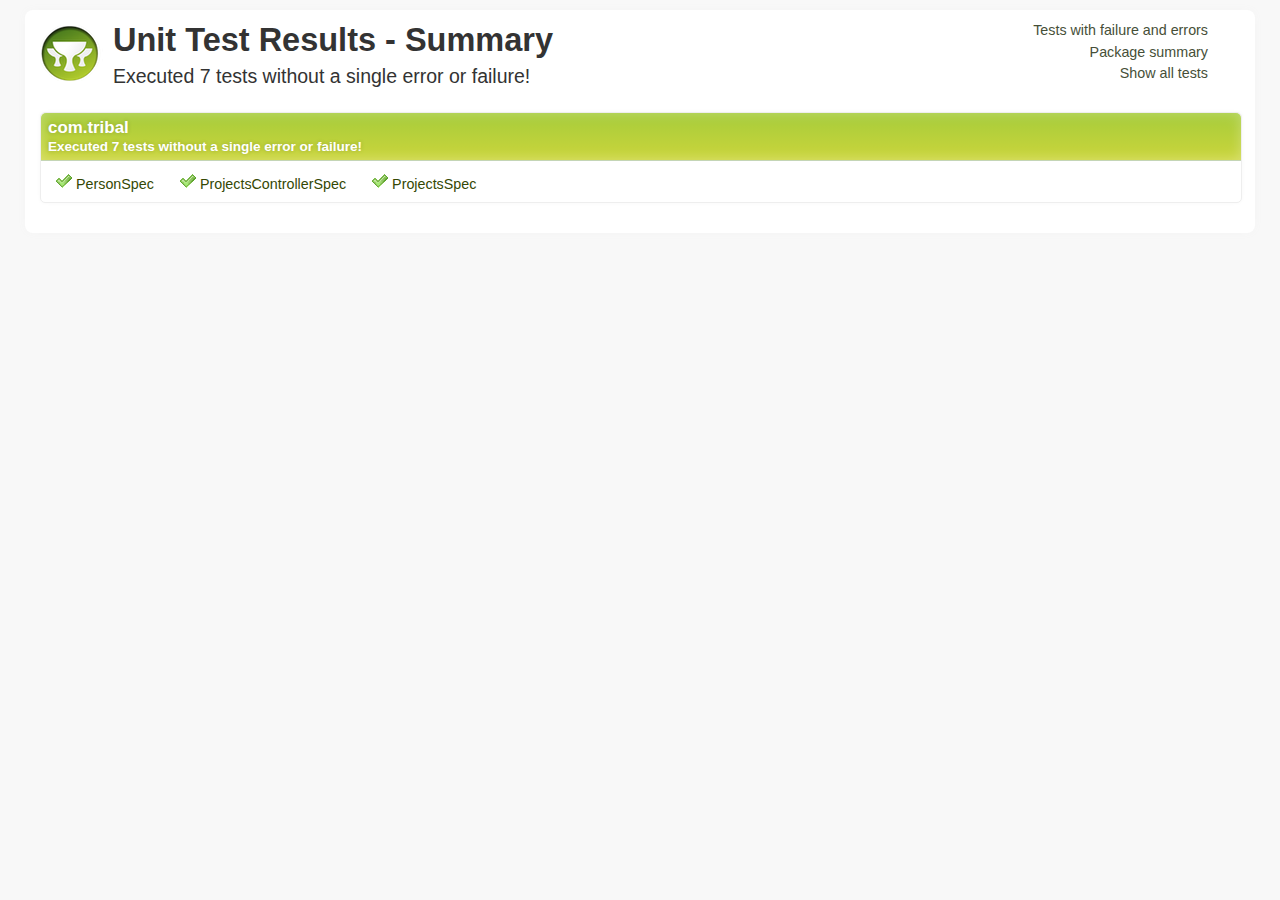
<file: Tribal-PMS/target/test-reports/html/index.html>
<!DOCTYPE html><html xmlns:lxslt="http://xml.apache.org/xslt" xmlns:stringutils="xalan://org.apache.tools.ant.util.StringUtils">
<head>
<META http-equiv="Content-Type" content="text/html; charset=utf-8">
<title>
        Unit Test Results
     - Package summary</title>
<link href="stylesheet.css" rel="stylesheet" type="text/css">
</head>
<body>
<div id="report" class="container container_8">
<div class="grid_6 alpha">
<div class="grailslogo"></div>
<h1>
        Unit Test Results
    - Summary </h1>
<p class="intro">
                        Executed
                        7
                        tests
                    
                        without a single error or failure!
                    </p>
</div>
<div class="grid_2 omega">
<nav id="navigationlinks">
<p>
<a href="failed.html">
                    Tests with failure and errors
                </a>
</p>
<p>
<a href="index.html">
                    Package summary
                </a>
</p>
<p>
<a href="all.html">
                    Show all tests
                </a>
</p>
</nav>
</div>
<div class="clear"></div>
<div class="testsuite success">
<div class="header">
<h2>com.tribal</h2>
<h3>
                        Executed
                        7
                        tests
                    
                        without a single error or failure!
                    </h3>
</div>
<ul class="clearfix">
<li class="packagelink success">
<a href="com/tribal/0_PersonSpec.html" title="1 tests executed in 6.33 seconds."><span class="icon success"></span>PersonSpec</a>
</li>
<li class="packagelink success">
<a href="com/tribal/1_ProjectsControllerSpec.html" title="5 tests executed in 7.904 seconds."><span class="icon success"></span>ProjectsControllerSpec</a>
</li>
<li class="packagelink success">
<a href="com/tribal/2_ProjectsSpec.html" title="1 tests executed in 0.735 seconds."><span class="icon success"></span>ProjectsSpec</a>
</li>
</ul>
</div>
<div class="clear"></div>
</div>
</body>
</html>
</file>
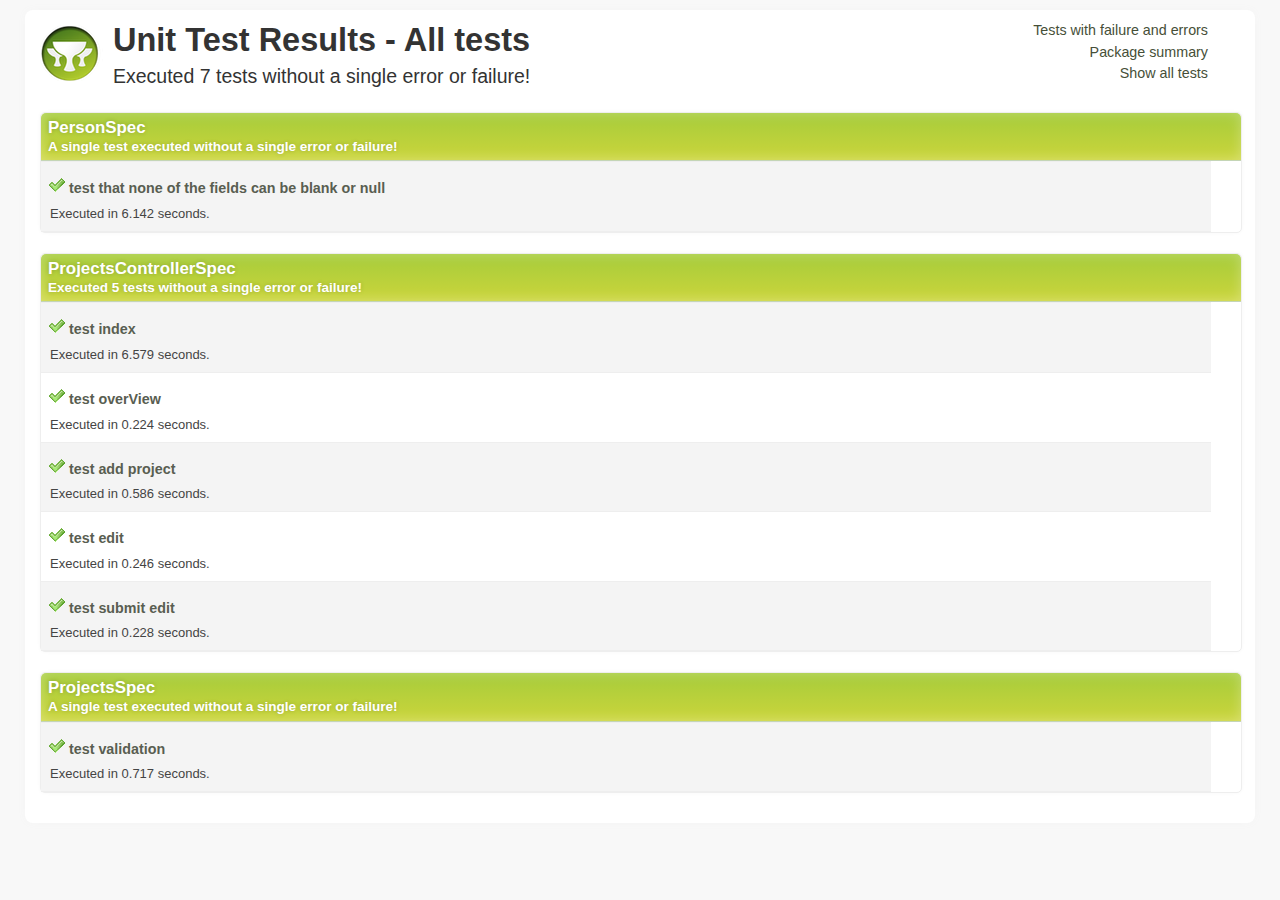
<file: Tribal-PMS/target/test-reports/html/all.html>
<!DOCTYPE html><html xmlns:lxslt="http://xml.apache.org/xslt" xmlns:stringutils="xalan://org.apache.tools.ant.util.StringUtils">
<head>
<META http-equiv="Content-Type" content="text/html; charset=utf-8">
<title>
        Unit Test Results
     - All tests</title>
<link href="stylesheet.css" rel="stylesheet" type="text/css">
</head>
<body>
<div id="report" class="container container_8">
<div class="grid_6 alpha">
<div class="grailslogo"></div>
<h1>
        Unit Test Results
     - All tests </h1>
<p class="intro">
                        Executed
                        7
                        tests
                    
                        without a single error or failure!
                    </p>
</div>
<div class="grid_2 omega">
<nav id="navigationlinks">
<p>
<a href="failed.html">
                    Tests with failure and errors
                </a>
</p>
<p>
<a href="index.html">
                    Package summary
                </a>
</p>
<p>
<a href="all.html">
                    Show all tests
                </a>
</p>
</nav>
</div>
<div class="clear"></div>
<div class="testsuite success">
<div class="header">
<h2>PersonSpec</h2>
<h3>
                        A single test executed
                    
                        without a single error or failure!
                    </h3>
</div>
<div class="testcase clearfix success grid_8 alpha omega" data-name="test that none of the fields can be blank or null">
<div class="grid_3 alpha">
<p>
<span class="icon success"></span><b class="testname message success">test that none of the fields can be blank or null</b>
</p>
<p class="summary">Executed in 6.142 seconds.</p>
</div>
<div class="grid_5 omega outputinfo"></div>
<div class="clear"></div>
</div>
<div class="clearfix output footer">
<div class="sysout">
<h2>Standard output</h2>
<pre class="stdout">--Output from test that none of the fields can be blank or null--
</pre>
</div>
<div class="syserr">
<h2>System error</h2>
<pre class="syserr">--Output from test that none of the fields can be blank or null--
</pre>
</div>
</div>
<div class="clear"></div>
</div>
<div class="testsuite success">
<div class="header">
<h2>ProjectsControllerSpec</h2>
<h3>
                        Executed
                        5
                        tests
                    
                        without a single error or failure!
                    </h3>
</div>
<div class="testcase clearfix success grid_8 alpha omega" data-name="test index">
<div class="grid_3 alpha">
<p>
<span class="icon success"></span><b class="testname message success">test index</b>
</p>
<p class="summary">Executed in 6.579 seconds.</p>
</div>
<div class="grid_5 omega outputinfo"></div>
<div class="clear"></div>
</div>
<div class="testcase clearfix success grid_8 alpha omega" data-name="test overView">
<div class="grid_3 alpha">
<p>
<span class="icon success"></span><b class="testname message success">test overView</b>
</p>
<p class="summary">Executed in 0.224 seconds.</p>
</div>
<div class="grid_5 omega outputinfo"></div>
<div class="clear"></div>
</div>
<div class="testcase clearfix success grid_8 alpha omega" data-name="test add project">
<div class="grid_3 alpha">
<p>
<span class="icon success"></span><b class="testname message success">test add project</b>
</p>
<p class="summary">Executed in 0.586 seconds.</p>
</div>
<div class="grid_5 omega outputinfo"></div>
<div class="clear"></div>
</div>
<div class="testcase clearfix success grid_8 alpha omega" data-name="test edit">
<div class="grid_3 alpha">
<p>
<span class="icon success"></span><b class="testname message success">test edit</b>
</p>
<p class="summary">Executed in 0.246 seconds.</p>
</div>
<div class="grid_5 omega outputinfo"></div>
<div class="clear"></div>
</div>
<div class="testcase clearfix success grid_8 alpha omega" data-name="test submit edit">
<div class="grid_3 alpha">
<p>
<span class="icon success"></span><b class="testname message success">test submit edit</b>
</p>
<p class="summary">Executed in 0.228 seconds.</p>
</div>
<div class="grid_5 omega outputinfo"></div>
<div class="clear"></div>
</div>
<div class="clearfix output footer">
<div class="sysout">
<h2>Standard output</h2>
<pre class="stdout">--Output from test index--
--Output from test overView--
--Output from test add project--
--Output from test edit--
--Output from test submit edit--
</pre>
</div>
<div class="syserr">
<h2>System error</h2>
<pre class="syserr">--Output from test index--
--Output from test overView--
--Output from test add project--
--Output from test edit--
--Output from test submit edit--
</pre>
</div>
</div>
<div class="clear"></div>
</div>
<div class="testsuite success">
<div class="header">
<h2>ProjectsSpec</h2>
<h3>
                        A single test executed
                    
                        without a single error or failure!
                    </h3>
</div>
<div class="testcase clearfix success grid_8 alpha omega" data-name="test validation">
<div class="grid_3 alpha">
<p>
<span class="icon success"></span><b class="testname message success">test validation</b>
</p>
<p class="summary">Executed in 0.717 seconds.</p>
</div>
<div class="grid_5 omega outputinfo"></div>
<div class="clear"></div>
</div>
<div class="clearfix output footer">
<div class="sysout">
<h2>Standard output</h2>
<pre class="stdout">--Output from test validation--
</pre>
</div>
<div class="syserr">
<h2>System error</h2>
<pre class="syserr">--Output from test validation--
</pre>
</div>
</div>
<div class="clear"></div>
</div>
<div class="clear"></div>
</div>
<!--
            Parses JUnit output and associates it with the corresponding test case
        -->
<script language="javascript">


/**
 * The JUnit report format is incredibly stuipd in the
 * sense that it accumulates output from all test methods
 * into a single xml node.
 */
(function() {

    var outputElements = findOutputElements();
    for (var i in outputElements) {
        var outputElement = outputElements[i];
        var textOutput = outputElement.element.firstChild.nodeValue;
        var header = outputElement.getHeader();
        appendTestMethodOutput(textOutput, header);
    }

    function findOutputElements() {
        var outputElements = [];
        var preElements = document.getElementsByTagName("pre");
        for (var i in preElements) {
            var preElement = preElements[i];
            var className = preElement.className || "";
            if (className.indexOf("stdout") >= 0) {
                var outputElement = new OutputElement(preElement, "output");
                outputElements.push(outputElement);
            } else if (className.indexOf("syserr") >= 0) {
                var outputElement = new OutputElement(preElement, "error");
                outputElements.push(outputElement);
            }
        }

        return outputElements;
    }

    function OutputElement(element, type) {
        this.element = element;
        this.type = type;

        this.getHeader = function() {
            if (type === "output") {
                return "System output";
            } else if ("error") {
                return "System error";
            }
        }
    }

    function appendTestMethodOutput(text, header) {
        var testOutput = new TestMethodOutput(header);

        var lines = text.split(/\r\n|\r|\n/);
        for (var i in lines) {
            var line = lines[i];
            var matches = line.match(/^--Output from (.*)--$/);
            if (matches !== null && matches.length == 2) {
                testOutput.flushToDom();
                testOutput.testName = matches[1];
            } else {
                testOutput.addLine(line);
            }
        }

        testOutput.flushToDom();
    }

    function TestMethodOutput(header) {
        this.header = header;
        this.testName = undefined;
        this.buffer = "";

        this.addLine = function(line) {
            this.buffer += line + "\n";
        }

        this.flushToDom = function() {
            if (this.testName !== undefined) {
                var domNode = getTestcaseElementByName(this.testName);
                if (domNode !== undefined && trimString(this.buffer).length > 0) {
                    this.appendTo(domNode);
                }

                this.reset();
            }
        }

        this.appendTo = function(domNode) {
            var node = document.createElement("div");
            node.innerHTML = '<p><b class="message">' + header + '</b></p>';

            var preNode = document.createElement("pre");
            preNode.appendChild(document.createTextNode(this.buffer));
            node.appendChild(preNode);

            var outputContainer = findElementByTagClassAndParent("div", "outputinfo", domNode);
            outputContainer.appendChild(node);
        }

        this.reset = function() {
            this.methodName = undefined;
            this.buffer = "";
        }
    }

    function getTestcaseElementByName(name) {
        var divElements = document.getElementsByTagName("div");
        var elementCount = divElements.length;
        for (var i=0; i<elementCount; i++) {
            var el = divElements[i];
            if (el.getAttribute("data-name") === name) {
                return el;
            }
        }
    }

    function findElementByTagClassAndParent(tagName, className, parentNode) {
        var elements = parentNode.getElementsByTagName(tagName);
        for (var i in elements) {
            var element = elements[i];

            // Not 100% correct, but good enough here
            if (element.className !== undefined && element.className.indexOf(className) >= 0) {
                return element;
            }
        }
    }

    function trimString(str) {
        return str.replace(/^\s\s*/, '').replace(/\s\s*$/, '');
    }

})();

        </script>
</body>
</html>
</file>
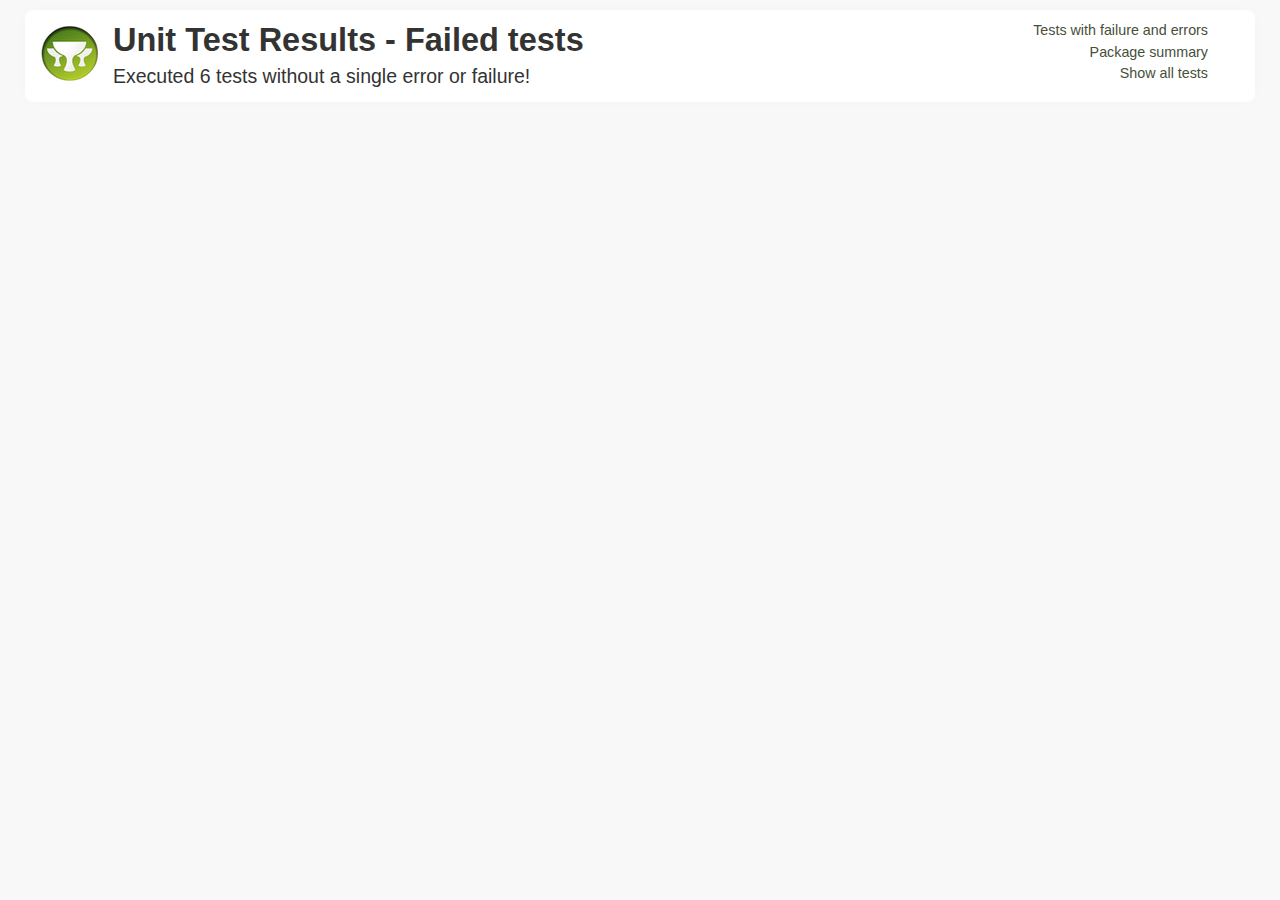
<file: Tribal-PMS/target/test-reports/html/failed.html>
<!DOCTYPE html><html xmlns:lxslt="http://xml.apache.org/xslt" xmlns:stringutils="xalan://org.apache.tools.ant.util.StringUtils">
<head>
<META http-equiv="Content-Type" content="text/html; charset=utf-8">
<title>
        Unit Test Results
     - Failed tests</title>
<link href="stylesheet.css" rel="stylesheet" type="text/css">
</head>
<body>
<div id="report" class="container container_8">
<div class="grid_6 alpha">
<div class="grailslogo"></div>
<h1>
        Unit Test Results
     - Failed tests</h1>
<p class="intro">
                        Executed
                        6
                        tests
                    
                        without a single error or failure!
                    </p>
</div>
<div class="grid_2 omega">
<nav id="navigationlinks">
<p>
<a href="failed.html">
                    Tests with failure and errors
                </a>
</p>
<p>
<a href="index.html">
                    Package summary
                </a>
</p>
<p>
<a href="all.html">
                    Show all tests
                </a>
</p>
</nav>
</div>
<div class="clear"></div>
<div class="clear"></div>
</div>
<!--
            Parses JUnit output and associates it with the corresponding test case
        -->
<script language="javascript">


/**
 * The JUnit report format is incredibly stuipd in the
 * sense that it accumulates output from all test methods
 * into a single xml node.
 */
(function() {

    var outputElements = findOutputElements();
    for (var i in outputElements) {
        var outputElement = outputElements[i];
        var textOutput = outputElement.element.firstChild.nodeValue;
        var header = outputElement.getHeader();
        appendTestMethodOutput(textOutput, header);
    }

    function findOutputElements() {
        var outputElements = [];
        var preElements = document.getElementsByTagName("pre");
        for (var i in preElements) {
            var preElement = preElements[i];
            var className = preElement.className || "";
            if (className.indexOf("stdout") >= 0) {
                var outputElement = new OutputElement(preElement, "output");
                outputElements.push(outputElement);
            } else if (className.indexOf("syserr") >= 0) {
                var outputElement = new OutputElement(preElement, "error");
                outputElements.push(outputElement);
            }
        }

        return outputElements;
    }

    function OutputElement(element, type) {
        this.element = element;
        this.type = type;

        this.getHeader = function() {
            if (type === "output") {
                return "System output";
            } else if ("error") {
                return "System error";
            }
        }
    }

    function appendTestMethodOutput(text, header) {
        var testOutput = new TestMethodOutput(header);

        var lines = text.split(/\r\n|\r|\n/);
        for (var i in lines) {
            var line = lines[i];
            var matches = line.match(/^--Output from (.*)--$/);
            if (matches !== null && matches.length == 2) {
                testOutput.flushToDom();
                testOutput.testName = matches[1];
            } else {
                testOutput.addLine(line);
            }
        }

        testOutput.flushToDom();
    }

    function TestMethodOutput(header) {
        this.header = header;
        this.testName = undefined;
        this.buffer = "";

        this.addLine = function(line) {
            this.buffer += line + "\n";
        }

        this.flushToDom = function() {
            if (this.testName !== undefined) {
                var domNode = getTestcaseElementByName(this.testName);
                if (domNode !== undefined && trimString(this.buffer).length > 0) {
                    this.appendTo(domNode);
                }

                this.reset();
            }
        }

        this.appendTo = function(domNode) {
            var node = document.createElement("div");
            node.innerHTML = '<p><b class="message">' + header + '</b></p>';

            var preNode = document.createElement("pre");
            preNode.appendChild(document.createTextNode(this.buffer));
            node.appendChild(preNode);

            var outputContainer = findElementByTagClassAndParent("div", "outputinfo", domNode);
            outputContainer.appendChild(node);
        }

        this.reset = function() {
            this.methodName = undefined;
            this.buffer = "";
        }
    }

    function getTestcaseElementByName(name) {
        var divElements = document.getElementsByTagName("div");
        var elementCount = divElements.length;
        for (var i=0; i<elementCount; i++) {
            var el = divElements[i];
            if (el.getAttribute("data-name") === name) {
                return el;
            }
        }
    }

    function findElementByTagClassAndParent(tagName, className, parentNode) {
        var elements = parentNode.getElementsByTagName(tagName);
        for (var i in elements) {
            var element = elements[i];

            // Not 100% correct, but good enough here
            if (element.className !== undefined && element.className.indexOf(className) >= 0) {
                return element;
            }
        }
    }

    function trimString(str) {
        return str.replace(/^\s\s*/, '').replace(/\s\s*$/, '');
    }

})();

        </script>
</body>
</html>
</file>
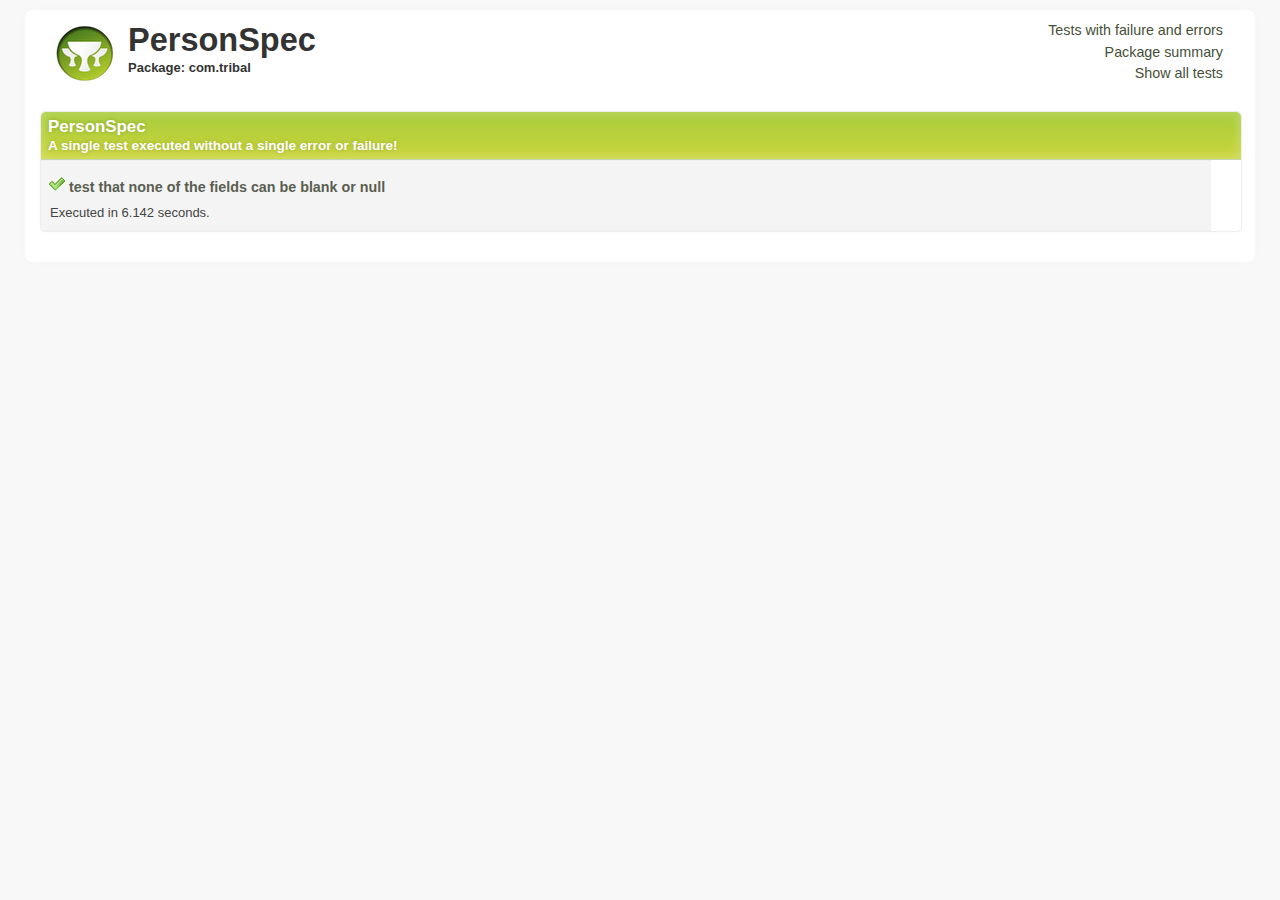
<file: Tribal-PMS/target/test-reports/html/com/tribal/0_PersonSpec.html>
<!DOCTYPE html><html xmlns:lxslt="http://xml.apache.org/xslt" xmlns:stringutils="xalan://org.apache.tools.ant.util.StringUtils">
<head>
<META http-equiv="Content-Type" content="text/html; charset=utf-8">
<title>
                    Test - PersonSpec</title>
<link rel="shortcut icon" href="http://grails.org/images/favicon.ico" type="image/x-icon">
<link rel="stylesheet" type="text/css" title="Style" href="../../stylesheet.css">
</head>
<body>
<div class="container container_8" id="report">
<div class="grid_6">
<a title="Home" href="../../index.html">
<div class="grailslogo"></div>
</a>
<h1>PersonSpec</h1>
<h2>Package: com.tribal</h2>
</div>
<div class="grid_2">
<nav id="navigationlinks">
<p>
<a href="../../failed.html">
                    Tests with failure and errors
                </a>
</p>
<p>
<a href="../../index.html">
                    Package summary
                </a>
</p>
<p>
<a href="../../all.html">
                    Show all tests
                </a>
</p>
</nav>
</div>
<div class="clear"></div>
<div class="testsuite success">
<div class="header">
<h2>PersonSpec</h2>
<h3>
                        A single test executed
                    
                        without a single error or failure!
                    </h3>
</div>
<div class="testcase clearfix success grid_8 alpha omega" data-name="test that none of the fields can be blank or null">
<div class="grid_3 alpha">
<p>
<span class="icon success"></span><b class="testname message success">test that none of the fields can be blank or null</b>
</p>
<p class="summary">Executed in 6.142 seconds.</p>
</div>
<div class="grid_5 omega outputinfo"></div>
<div class="clear"></div>
</div>
<div class="clearfix output footer">
<div class="sysout">
<h2>Standard output</h2>
<pre class="stdout">--Output from test that none of the fields can be blank or null--
</pre>
</div>
<div class="syserr">
<h2>System error</h2>
<pre class="syserr">--Output from test that none of the fields can be blank or null--
</pre>
</div>
</div>
<div class="clear"></div>
</div>
<div class="clear"></div>
</div>
<!--
            Parses JUnit output and associates it with the corresponding test case
        -->
<script language="javascript">


/**
 * The JUnit report format is incredibly stuipd in the
 * sense that it accumulates output from all test methods
 * into a single xml node.
 */
(function() {

    var outputElements = findOutputElements();
    for (var i in outputElements) {
        var outputElement = outputElements[i];
        var textOutput = outputElement.element.firstChild.nodeValue;
        var header = outputElement.getHeader();
        appendTestMethodOutput(textOutput, header);
    }

    function findOutputElements() {
        var outputElements = [];
        var preElements = document.getElementsByTagName("pre");
        for (var i in preElements) {
            var preElement = preElements[i];
            var className = preElement.className || "";
            if (className.indexOf("stdout") >= 0) {
                var outputElement = new OutputElement(preElement, "output");
                outputElements.push(outputElement);
            } else if (className.indexOf("syserr") >= 0) {
                var outputElement = new OutputElement(preElement, "error");
                outputElements.push(outputElement);
            }
        }

        return outputElements;
    }

    function OutputElement(element, type) {
        this.element = element;
        this.type = type;

        this.getHeader = function() {
            if (type === "output") {
                return "System output";
            } else if ("error") {
                return "System error";
            }
        }
    }

    function appendTestMethodOutput(text, header) {
        var testOutput = new TestMethodOutput(header);

        var lines = text.split(/\r\n|\r|\n/);
        for (var i in lines) {
            var line = lines[i];
            var matches = line.match(/^--Output from (.*)--$/);
            if (matches !== null && matches.length == 2) {
                testOutput.flushToDom();
                testOutput.testName = matches[1];
            } else {
                testOutput.addLine(line);
            }
        }

        testOutput.flushToDom();
    }

    function TestMethodOutput(header) {
        this.header = header;
        this.testName = undefined;
        this.buffer = "";

        this.addLine = function(line) {
            this.buffer += line + "\n";
        }

        this.flushToDom = function() {
            if (this.testName !== undefined) {
                var domNode = getTestcaseElementByName(this.testName);
                if (domNode !== undefined && trimString(this.buffer).length > 0) {
                    this.appendTo(domNode);
                }

                this.reset();
            }
        }

        this.appendTo = function(domNode) {
            var node = document.createElement("div");
            node.innerHTML = '<p><b class="message">' + header + '</b></p>';

            var preNode = document.createElement("pre");
            preNode.appendChild(document.createTextNode(this.buffer));
            node.appendChild(preNode);

            var outputContainer = findElementByTagClassAndParent("div", "outputinfo", domNode);
            outputContainer.appendChild(node);
        }

        this.reset = function() {
            this.methodName = undefined;
            this.buffer = "";
        }
    }

    function getTestcaseElementByName(name) {
        var divElements = document.getElementsByTagName("div");
        var elementCount = divElements.length;
        for (var i=0; i<elementCount; i++) {
            var el = divElements[i];
            if (el.getAttribute("data-name") === name) {
                return el;
            }
        }
    }

    function findElementByTagClassAndParent(tagName, className, parentNode) {
        var elements = parentNode.getElementsByTagName(tagName);
        for (var i in elements) {
            var element = elements[i];

            // Not 100% correct, but good enough here
            if (element.className !== undefined && element.className.indexOf(className) >= 0) {
                return element;
            }
        }
    }

    function trimString(str) {
        return str.replace(/^\s\s*/, '').replace(/\s\s*$/, '');
    }

})();

        </script>
</body>
</html>
</file>
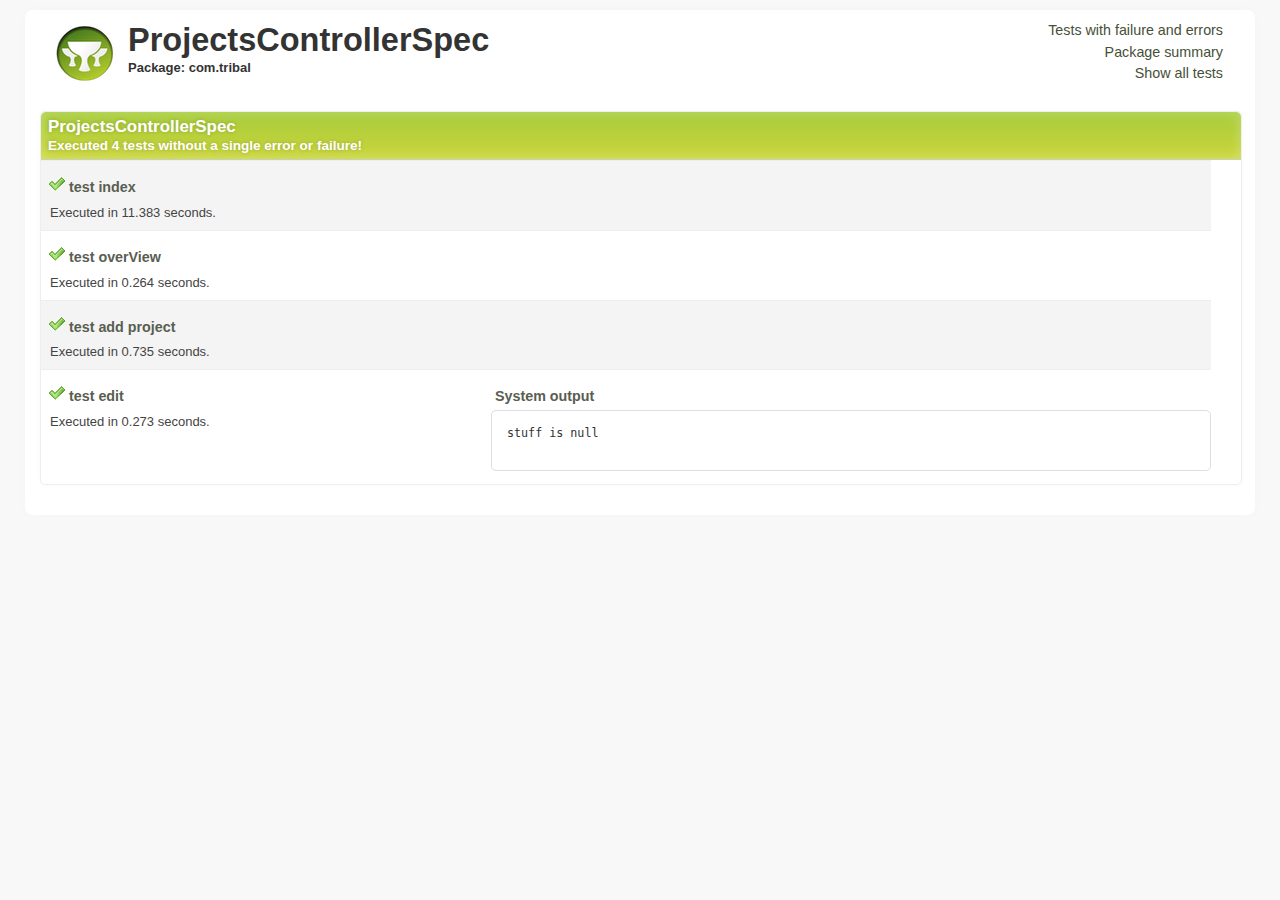
<file: Tribal-PMS/target/test-reports/html/com/tribal/0_ProjectsControllerSpec.html>
<!DOCTYPE html><html xmlns:lxslt="http://xml.apache.org/xslt" xmlns:stringutils="xalan://org.apache.tools.ant.util.StringUtils">
<head>
<META http-equiv="Content-Type" content="text/html; charset=utf-8">
<title>
                    Test - ProjectsControllerSpec</title>
<link rel="shortcut icon" href="http://grails.org/images/favicon.ico" type="image/x-icon">
<link rel="stylesheet" type="text/css" title="Style" href="../../stylesheet.css">
</head>
<body>
<div class="container container_8" id="report">
<div class="grid_6">
<a title="Home" href="../../index.html">
<div class="grailslogo"></div>
</a>
<h1>ProjectsControllerSpec</h1>
<h2>Package: com.tribal</h2>
</div>
<div class="grid_2">
<nav id="navigationlinks">
<p>
<a href="../../failed.html">
                    Tests with failure and errors
                </a>
</p>
<p>
<a href="../../index.html">
                    Package summary
                </a>
</p>
<p>
<a href="../../all.html">
                    Show all tests
                </a>
</p>
</nav>
</div>
<div class="clear"></div>
<div class="testsuite success">
<div class="header">
<h2>ProjectsControllerSpec</h2>
<h3>
                        Executed
                        4
                        tests
                    
                        without a single error or failure!
                    </h3>
</div>
<div class="testcase clearfix success grid_8 alpha omega" data-name="test index">
<div class="grid_3 alpha">
<p>
<span class="icon success"></span><b class="testname message success">test index</b>
</p>
<p class="summary">Executed in 11.383 seconds.</p>
</div>
<div class="grid_5 omega outputinfo"></div>
<div class="clear"></div>
</div>
<div class="testcase clearfix success grid_8 alpha omega" data-name="test overView">
<div class="grid_3 alpha">
<p>
<span class="icon success"></span><b class="testname message success">test overView</b>
</p>
<p class="summary">Executed in 0.264 seconds.</p>
</div>
<div class="grid_5 omega outputinfo"></div>
<div class="clear"></div>
</div>
<div class="testcase clearfix success grid_8 alpha omega" data-name="test add project">
<div class="grid_3 alpha">
<p>
<span class="icon success"></span><b class="testname message success">test add project</b>
</p>
<p class="summary">Executed in 0.735 seconds.</p>
</div>
<div class="grid_5 omega outputinfo"></div>
<div class="clear"></div>
</div>
<div class="testcase clearfix success grid_8 alpha omega" data-name="test edit">
<div class="grid_3 alpha">
<p>
<span class="icon success"></span><b class="testname message success">test edit</b>
</p>
<p class="summary">Executed in 0.273 seconds.</p>
</div>
<div class="grid_5 omega outputinfo"></div>
<div class="clear"></div>
</div>
<div class="clearfix output footer">
<div class="sysout">
<h2>Standard output</h2>
<pre class="stdout">--Output from test index--
--Output from test overView--
--Output from test add project--
--Output from test edit--
stuff is null
</pre>
</div>
<div class="syserr">
<h2>System error</h2>
<pre class="syserr">--Output from test index--
--Output from test overView--
--Output from test add project--
--Output from test edit--
</pre>
</div>
</div>
<div class="clear"></div>
</div>
<div class="clear"></div>
</div>
<!--
            Parses JUnit output and associates it with the corresponding test case
        -->
<script language="javascript">


/**
 * The JUnit report format is incredibly stuipd in the
 * sense that it accumulates output from all test methods
 * into a single xml node.
 */
(function() {

    var outputElements = findOutputElements();
    for (var i in outputElements) {
        var outputElement = outputElements[i];
        var textOutput = outputElement.element.firstChild.nodeValue;
        var header = outputElement.getHeader();
        appendTestMethodOutput(textOutput, header);
    }

    function findOutputElements() {
        var outputElements = [];
        var preElements = document.getElementsByTagName("pre");
        for (var i in preElements) {
            var preElement = preElements[i];
            var className = preElement.className || "";
            if (className.indexOf("stdout") >= 0) {
                var outputElement = new OutputElement(preElement, "output");
                outputElements.push(outputElement);
            } else if (className.indexOf("syserr") >= 0) {
                var outputElement = new OutputElement(preElement, "error");
                outputElements.push(outputElement);
            }
        }

        return outputElements;
    }

    function OutputElement(element, type) {
        this.element = element;
        this.type = type;

        this.getHeader = function() {
            if (type === "output") {
                return "System output";
            } else if ("error") {
                return "System error";
            }
        }
    }

    function appendTestMethodOutput(text, header) {
        var testOutput = new TestMethodOutput(header);

        var lines = text.split(/\r\n|\r|\n/);
        for (var i in lines) {
            var line = lines[i];
            var matches = line.match(/^--Output from (.*)--$/);
            if (matches !== null && matches.length == 2) {
                testOutput.flushToDom();
                testOutput.testName = matches[1];
            } else {
                testOutput.addLine(line);
            }
        }

        testOutput.flushToDom();
    }

    function TestMethodOutput(header) {
        this.header = header;
        this.testName = undefined;
        this.buffer = "";

        this.addLine = function(line) {
            this.buffer += line + "\n";
        }

        this.flushToDom = function() {
            if (this.testName !== undefined) {
                var domNode = getTestcaseElementByName(this.testName);
                if (domNode !== undefined && trimString(this.buffer).length > 0) {
                    this.appendTo(domNode);
                }

                this.reset();
            }
        }

        this.appendTo = function(domNode) {
            var node = document.createElement("div");
            node.innerHTML = '<p><b class="message">' + header + '</b></p>';

            var preNode = document.createElement("pre");
            preNode.appendChild(document.createTextNode(this.buffer));
            node.appendChild(preNode);

            var outputContainer = findElementByTagClassAndParent("div", "outputinfo", domNode);
            outputContainer.appendChild(node);
        }

        this.reset = function() {
            this.methodName = undefined;
            this.buffer = "";
        }
    }

    function getTestcaseElementByName(name) {
        var divElements = document.getElementsByTagName("div");
        var elementCount = divElements.length;
        for (var i=0; i<elementCount; i++) {
            var el = divElements[i];
            if (el.getAttribute("data-name") === name) {
                return el;
            }
        }
    }

    function findElementByTagClassAndParent(tagName, className, parentNode) {
        var elements = parentNode.getElementsByTagName(tagName);
        for (var i in elements) {
            var element = elements[i];

            // Not 100% correct, but good enough here
            if (element.className !== undefined && element.className.indexOf(className) >= 0) {
                return element;
            }
        }
    }

    function trimString(str) {
        return str.replace(/^\s\s*/, '').replace(/\s\s*$/, '');
    }

})();

        </script>
</body>
</html>
</file>
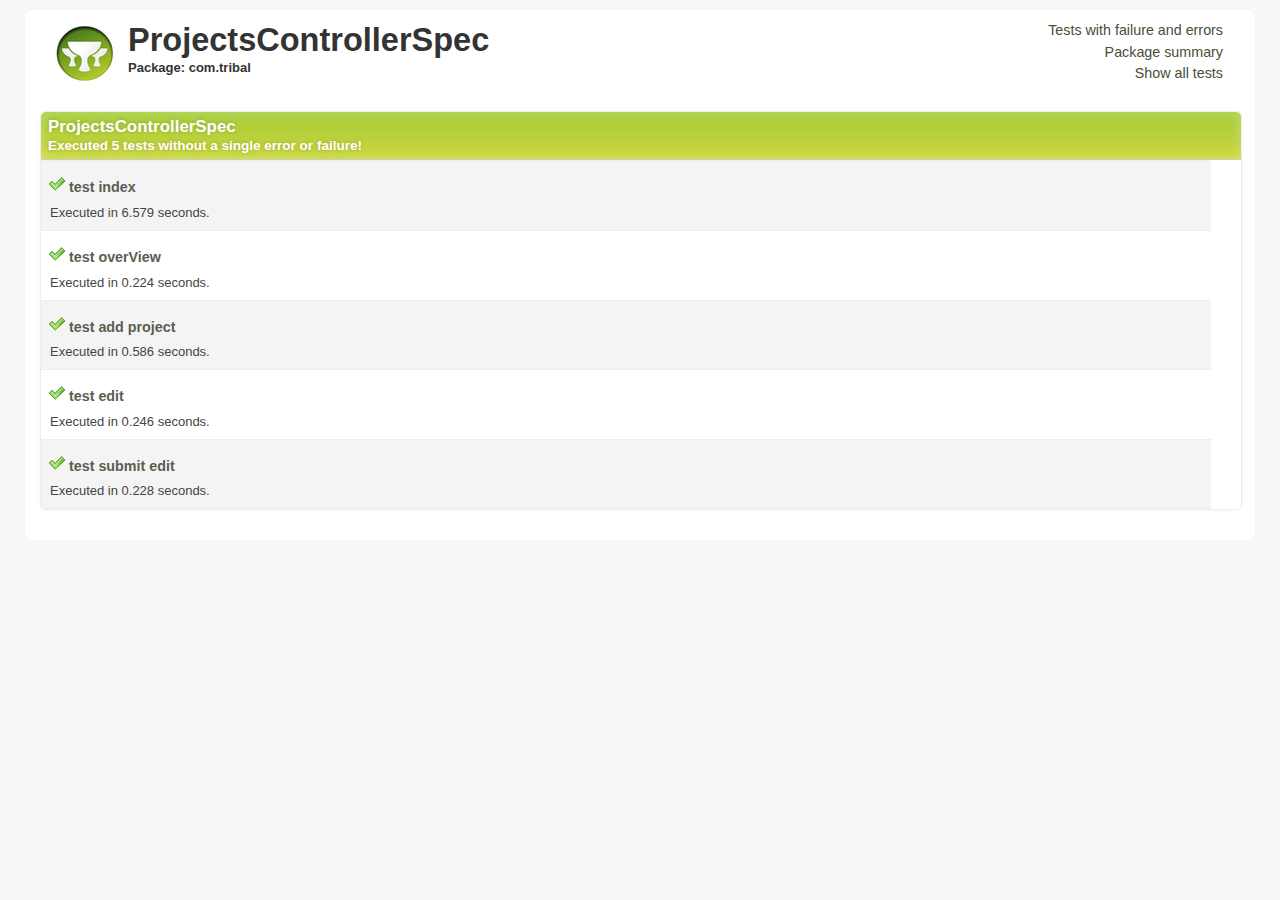
<file: Tribal-PMS/target/test-reports/html/com/tribal/1_ProjectsControllerSpec.html>
<!DOCTYPE html><html xmlns:lxslt="http://xml.apache.org/xslt" xmlns:stringutils="xalan://org.apache.tools.ant.util.StringUtils">
<head>
<META http-equiv="Content-Type" content="text/html; charset=utf-8">
<title>
                    Test - ProjectsControllerSpec</title>
<link rel="shortcut icon" href="http://grails.org/images/favicon.ico" type="image/x-icon">
<link rel="stylesheet" type="text/css" title="Style" href="../../stylesheet.css">
</head>
<body>
<div class="container container_8" id="report">
<div class="grid_6">
<a title="Home" href="../../index.html">
<div class="grailslogo"></div>
</a>
<h1>ProjectsControllerSpec</h1>
<h2>Package: com.tribal</h2>
</div>
<div class="grid_2">
<nav id="navigationlinks">
<p>
<a href="../../failed.html">
                    Tests with failure and errors
                </a>
</p>
<p>
<a href="../../index.html">
                    Package summary
                </a>
</p>
<p>
<a href="../../all.html">
                    Show all tests
                </a>
</p>
</nav>
</div>
<div class="clear"></div>
<div class="testsuite success">
<div class="header">
<h2>ProjectsControllerSpec</h2>
<h3>
                        Executed
                        5
                        tests
                    
                        without a single error or failure!
                    </h3>
</div>
<div class="testcase clearfix success grid_8 alpha omega" data-name="test index">
<div class="grid_3 alpha">
<p>
<span class="icon success"></span><b class="testname message success">test index</b>
</p>
<p class="summary">Executed in 6.579 seconds.</p>
</div>
<div class="grid_5 omega outputinfo"></div>
<div class="clear"></div>
</div>
<div class="testcase clearfix success grid_8 alpha omega" data-name="test overView">
<div class="grid_3 alpha">
<p>
<span class="icon success"></span><b class="testname message success">test overView</b>
</p>
<p class="summary">Executed in 0.224 seconds.</p>
</div>
<div class="grid_5 omega outputinfo"></div>
<div class="clear"></div>
</div>
<div class="testcase clearfix success grid_8 alpha omega" data-name="test add project">
<div class="grid_3 alpha">
<p>
<span class="icon success"></span><b class="testname message success">test add project</b>
</p>
<p class="summary">Executed in 0.586 seconds.</p>
</div>
<div class="grid_5 omega outputinfo"></div>
<div class="clear"></div>
</div>
<div class="testcase clearfix success grid_8 alpha omega" data-name="test edit">
<div class="grid_3 alpha">
<p>
<span class="icon success"></span><b class="testname message success">test edit</b>
</p>
<p class="summary">Executed in 0.246 seconds.</p>
</div>
<div class="grid_5 omega outputinfo"></div>
<div class="clear"></div>
</div>
<div class="testcase clearfix success grid_8 alpha omega" data-name="test submit edit">
<div class="grid_3 alpha">
<p>
<span class="icon success"></span><b class="testname message success">test submit edit</b>
</p>
<p class="summary">Executed in 0.228 seconds.</p>
</div>
<div class="grid_5 omega outputinfo"></div>
<div class="clear"></div>
</div>
<div class="clearfix output footer">
<div class="sysout">
<h2>Standard output</h2>
<pre class="stdout">--Output from test index--
--Output from test overView--
--Output from test add project--
--Output from test edit--
--Output from test submit edit--
</pre>
</div>
<div class="syserr">
<h2>System error</h2>
<pre class="syserr">--Output from test index--
--Output from test overView--
--Output from test add project--
--Output from test edit--
--Output from test submit edit--
</pre>
</div>
</div>
<div class="clear"></div>
</div>
<div class="clear"></div>
</div>
<!--
            Parses JUnit output and associates it with the corresponding test case
        -->
<script language="javascript">


/**
 * The JUnit report format is incredibly stuipd in the
 * sense that it accumulates output from all test methods
 * into a single xml node.
 */
(function() {

    var outputElements = findOutputElements();
    for (var i in outputElements) {
        var outputElement = outputElements[i];
        var textOutput = outputElement.element.firstChild.nodeValue;
        var header = outputElement.getHeader();
        appendTestMethodOutput(textOutput, header);
    }

    function findOutputElements() {
        var outputElements = [];
        var preElements = document.getElementsByTagName("pre");
        for (var i in preElements) {
            var preElement = preElements[i];
            var className = preElement.className || "";
            if (className.indexOf("stdout") >= 0) {
                var outputElement = new OutputElement(preElement, "output");
                outputElements.push(outputElement);
            } else if (className.indexOf("syserr") >= 0) {
                var outputElement = new OutputElement(preElement, "error");
                outputElements.push(outputElement);
            }
        }

        return outputElements;
    }

    function OutputElement(element, type) {
        this.element = element;
        this.type = type;

        this.getHeader = function() {
            if (type === "output") {
                return "System output";
            } else if ("error") {
                return "System error";
            }
        }
    }

    function appendTestMethodOutput(text, header) {
        var testOutput = new TestMethodOutput(header);

        var lines = text.split(/\r\n|\r|\n/);
        for (var i in lines) {
            var line = lines[i];
            var matches = line.match(/^--Output from (.*)--$/);
            if (matches !== null && matches.length == 2) {
                testOutput.flushToDom();
                testOutput.testName = matches[1];
            } else {
                testOutput.addLine(line);
            }
        }

        testOutput.flushToDom();
    }

    function TestMethodOutput(header) {
        this.header = header;
        this.testName = undefined;
        this.buffer = "";

        this.addLine = function(line) {
            this.buffer += line + "\n";
        }

        this.flushToDom = function() {
            if (this.testName !== undefined) {
                var domNode = getTestcaseElementByName(this.testName);
                if (domNode !== undefined && trimString(this.buffer).length > 0) {
                    this.appendTo(domNode);
                }

                this.reset();
            }
        }

        this.appendTo = function(domNode) {
            var node = document.createElement("div");
            node.innerHTML = '<p><b class="message">' + header + '</b></p>';

            var preNode = document.createElement("pre");
            preNode.appendChild(document.createTextNode(this.buffer));
            node.appendChild(preNode);

            var outputContainer = findElementByTagClassAndParent("div", "outputinfo", domNode);
            outputContainer.appendChild(node);
        }

        this.reset = function() {
            this.methodName = undefined;
            this.buffer = "";
        }
    }

    function getTestcaseElementByName(name) {
        var divElements = document.getElementsByTagName("div");
        var elementCount = divElements.length;
        for (var i=0; i<elementCount; i++) {
            var el = divElements[i];
            if (el.getAttribute("data-name") === name) {
                return el;
            }
        }
    }

    function findElementByTagClassAndParent(tagName, className, parentNode) {
        var elements = parentNode.getElementsByTagName(tagName);
        for (var i in elements) {
            var element = elements[i];

            // Not 100% correct, but good enough here
            if (element.className !== undefined && element.className.indexOf(className) >= 0) {
                return element;
            }
        }
    }

    function trimString(str) {
        return str.replace(/^\s\s*/, '').replace(/\s\s*$/, '');
    }

})();

        </script>
</body>
</html>
</file>
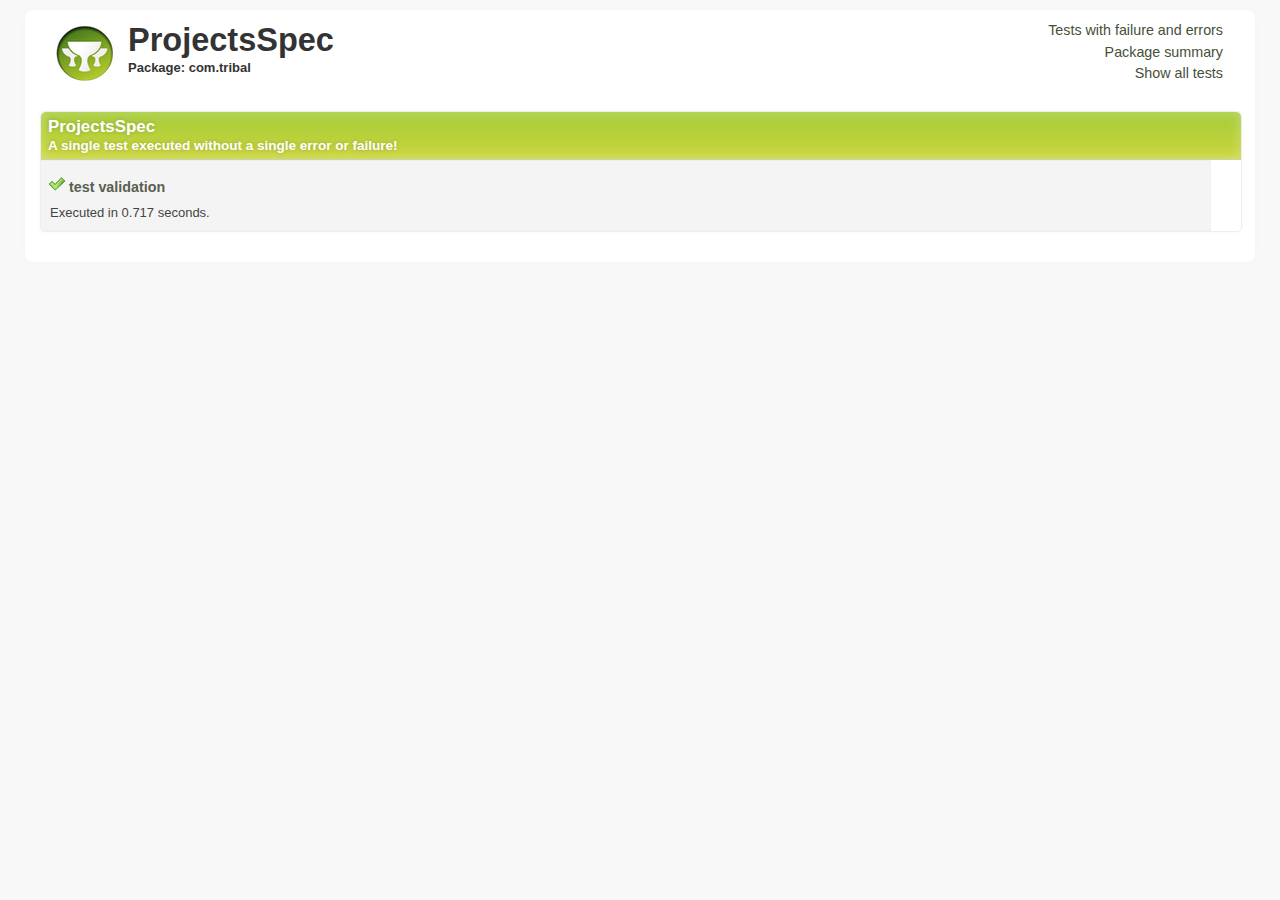
<file: Tribal-PMS/target/test-reports/html/com/tribal/2_ProjectsSpec.html>
<!DOCTYPE html><html xmlns:lxslt="http://xml.apache.org/xslt" xmlns:stringutils="xalan://org.apache.tools.ant.util.StringUtils">
<head>
<META http-equiv="Content-Type" content="text/html; charset=utf-8">
<title>
                    Test - ProjectsSpec</title>
<link rel="shortcut icon" href="http://grails.org/images/favicon.ico" type="image/x-icon">
<link rel="stylesheet" type="text/css" title="Style" href="../../stylesheet.css">
</head>
<body>
<div class="container container_8" id="report">
<div class="grid_6">
<a title="Home" href="../../index.html">
<div class="grailslogo"></div>
</a>
<h1>ProjectsSpec</h1>
<h2>Package: com.tribal</h2>
</div>
<div class="grid_2">
<nav id="navigationlinks">
<p>
<a href="../../failed.html">
                    Tests with failure and errors
                </a>
</p>
<p>
<a href="../../index.html">
                    Package summary
                </a>
</p>
<p>
<a href="../../all.html">
                    Show all tests
                </a>
</p>
</nav>
</div>
<div class="clear"></div>
<div class="testsuite success">
<div class="header">
<h2>ProjectsSpec</h2>
<h3>
                        A single test executed
                    
                        without a single error or failure!
                    </h3>
</div>
<div class="testcase clearfix success grid_8 alpha omega" data-name="test validation">
<div class="grid_3 alpha">
<p>
<span class="icon success"></span><b class="testname message success">test validation</b>
</p>
<p class="summary">Executed in 0.717 seconds.</p>
</div>
<div class="grid_5 omega outputinfo"></div>
<div class="clear"></div>
</div>
<div class="clearfix output footer">
<div class="sysout">
<h2>Standard output</h2>
<pre class="stdout">--Output from test validation--
</pre>
</div>
<div class="syserr">
<h2>System error</h2>
<pre class="syserr">--Output from test validation--
</pre>
</div>
</div>
<div class="clear"></div>
</div>
<div class="clear"></div>
</div>
<!--
            Parses JUnit output and associates it with the corresponding test case
        -->
<script language="javascript">


/**
 * The JUnit report format is incredibly stuipd in the
 * sense that it accumulates output from all test methods
 * into a single xml node.
 */
(function() {

    var outputElements = findOutputElements();
    for (var i in outputElements) {
        var outputElement = outputElements[i];
        var textOutput = outputElement.element.firstChild.nodeValue;
        var header = outputElement.getHeader();
        appendTestMethodOutput(textOutput, header);
    }

    function findOutputElements() {
        var outputElements = [];
        var preElements = document.getElementsByTagName("pre");
        for (var i in preElements) {
            var preElement = preElements[i];
            var className = preElement.className || "";
            if (className.indexOf("stdout") >= 0) {
                var outputElement = new OutputElement(preElement, "output");
                outputElements.push(outputElement);
            } else if (className.indexOf("syserr") >= 0) {
                var outputElement = new OutputElement(preElement, "error");
                outputElements.push(outputElement);
            }
        }

        return outputElements;
    }

    function OutputElement(element, type) {
        this.element = element;
        this.type = type;

        this.getHeader = function() {
            if (type === "output") {
                return "System output";
            } else if ("error") {
                return "System error";
            }
        }
    }

    function appendTestMethodOutput(text, header) {
        var testOutput = new TestMethodOutput(header);

        var lines = text.split(/\r\n|\r|\n/);
        for (var i in lines) {
            var line = lines[i];
            var matches = line.match(/^--Output from (.*)--$/);
            if (matches !== null && matches.length == 2) {
                testOutput.flushToDom();
                testOutput.testName = matches[1];
            } else {
                testOutput.addLine(line);
            }
        }

        testOutput.flushToDom();
    }

    function TestMethodOutput(header) {
        this.header = header;
        this.testName = undefined;
        this.buffer = "";

        this.addLine = function(line) {
            this.buffer += line + "\n";
        }

        this.flushToDom = function() {
            if (this.testName !== undefined) {
                var domNode = getTestcaseElementByName(this.testName);
                if (domNode !== undefined && trimString(this.buffer).length > 0) {
                    this.appendTo(domNode);
                }

                this.reset();
            }
        }

        this.appendTo = function(domNode) {
            var node = document.createElement("div");
            node.innerHTML = '<p><b class="message">' + header + '</b></p>';

            var preNode = document.createElement("pre");
            preNode.appendChild(document.createTextNode(this.buffer));
            node.appendChild(preNode);

            var outputContainer = findElementByTagClassAndParent("div", "outputinfo", domNode);
            outputContainer.appendChild(node);
        }

        this.reset = function() {
            this.methodName = undefined;
            this.buffer = "";
        }
    }

    function getTestcaseElementByName(name) {
        var divElements = document.getElementsByTagName("div");
        var elementCount = divElements.length;
        for (var i=0; i<elementCount; i++) {
            var el = divElements[i];
            if (el.getAttribute("data-name") === name) {
                return el;
            }
        }
    }

    function findElementByTagClassAndParent(tagName, className, parentNode) {
        var elements = parentNode.getElementsByTagName(tagName);
        for (var i in elements) {
            var element = elements[i];

            // Not 100% correct, but good enough here
            if (element.className !== undefined && element.className.indexOf(className) >= 0) {
                return element;
            }
        }
    }

    function trimString(str) {
        return str.replace(/^\s\s*/, '').replace(/\s\s*$/, '');
    }

})();

        </script>
</body>
</html>
</file>
<file: Tribal-PMS/target/test-reports/html/stylesheet.css>
/* html5 boilerplate */
        html, body, div, span, object, iframe,
        h1, h2, h3, h4, h5, h6, p, blockquote, pre,
        abbr, address, cite, code, del, dfn, em, img, ins, kbd, q, samp,
        small, strong, sub, sup, var, b, i, dl, dt, dd, ol, ul, li {
        margin: 0;
        padding: 0;
        border: 0;
        font-size: 100%;
        font: inherit;
        vertical-align: baseline;
        }

        select, input, textarea, button { font:99% sans-serif; }
        pre, code, kbd, samp { font-family: monospace, sans-serif; }

        html { overflow-y: scroll; }
        a:hover, a:active { outline: none; }

        ::-moz-selection{ background: #FF9800; color:#fff; text-shadow: none; }
        ::selection { background: #FF9800; color:#fff; text-shadow: none; }
        a:link { -webkit-tap-highlight-color: #FF9800; }

        h1 { font-size: 2.5em; }
        h1, h2, h3, h4, h5, h6 { font-weight: bold; }
        body, select, input, textarea { color: #333; }

        /* html5 boilerpalte end */

        body {
            color: #333333;
            background-color: #F8F8F8;
            font:13px/1.231 ubuntu, sans-serif; *font-size:small;
        }

        p.intro { font-size: 1.5em; }

        a { color: #1A4491; text-decoration: none; }
        a:hover { }

        pre {
            border-radius: 5px;
            margin-bottom: 8px;
            padding: 15px;
            background-color: #FFFFFF;
            border: 1px solid #DEDEDE;
            font-family: Consolas, Monaco, monospace;
            font-size: 0.9em;
            white-space: pre;
            white-space: pre-wrap;
            word-wrap:
            break-word;
        }

        #report {
            border-radius: 8px;
            box-shadow: 0 0 8px #F5F5F5;

            background-color: white;
            margin: 10px auto;
            padding: 10px 15px;
        }

        /* Navigation links between the various views
        - - - - - - - - - - - - - - - - - - - - - - */
        #navigationlinks { text-align: right; }
        #navigationlinks p { padding: 2px; }
        #navigationlinks a { font-size: 1.1em; color: #464F38; }
        #navigationlinks a:hover { color: #333; }

        /* Test suites
        - - - - - - */

        .testsuite {
            border-radius: 5px;
            box-shadow: 0 0 4px #F8F8F8;

            background-color: F7F7F7;
            background: -moz-linear-gradient(center top , #F7F7F7, #FEFEFE);

            border: 1px solid #EEEEEE;
            margin: 20px 0;
            text-align: left;
            width: 100%;
        }

        .testsuite .header {
            color: white;
            padding: 5px 7px;
            text-shadow: 0 0 4px rgba(0, 0, 0, 0.2);
            font-size: 1.3em;

            border-radius: 5px 5px 0 0;
            box-shadow: 0 0 13px rgba(255, 255, 255, 0.3) inset;
        }

        .testsuite.error .header {
            background-color: #BC2F2F;
            background: -moz-linear-gradient(#BC2F2F, #C96952);
            background: -webkit-linear-gradient(#BC2F2F, #C96952);
            background: linear-gradient(#BC2F2F, #C96952);
            border-bottom: 1px solid #BE5B5B;
        }

        .testsuite.failure .header {
            background-color: #E69814;
            background: -moz-linear-gradient(#FFB75B, #E69814);
            background: -webkit-linear-gradient(#FFB75B, #E69814);
            background: linear-gradient(#FFB75B, #E69814);
            border-bottom: 1px solid #CD912B;
        }

        .testsuite.success .header {
            background-color: #A6CC3B;
            background: -moz-linear-gradient(#A6CC3B, #CBD53B);
            background: -webkit-linear-gradient(#A6CC3B, #CBD53B);
            background: linear-gradient(#A6CC3B, #CBD53B);
            border-bottom: 1px solid #C4D5B6;
        }

        .testsuite .header h2, h3 { margin: 0; padding: 0; }
        .testsuite .header h3 { font-size: 0.8em; }

        .testsuite .name {
            width: 50%;
        }

        .testsuite .time {
            width: 10%;
        }

        .testsuite .testcase {
            padding: 5px 0;
        }

        /* Link to individual test cases
        - - - - - - - - - - - - - - - - - */

        .packagelink {
            border: 1px solid transparent;
            float: left;
            font-size: 1.1em;
            list-style: none outside none;
            padding: 2px 7px 4px 7px;
            margin: 3px;
        }

        .packagelink:hover {
            border-radius: 4px;
            background-color: #f7f7f7;
            border: 1px solid #ddd;
        }

        .packagelink a {
            color: blue;
            text-decoration: none;
            display: inline-block;
        }

        .packagelink.failure a {
            color: #FB6C00 !important;
        }

        .packagelink.error a {
            color: #DD0707 !important;
        }

        .packagelink.success a {
            color: #344804 !important;
        }

        /* force line break for long test names wihtout white-space */
        .message { word-wrap: break-word; }

        .testcase.success .message { color: #595E51; }
        .testcase.error .message { color: #AA0E0E; }
        .testcase.failure .message { color: #FB6C00; }

        .testsuite .testcase:nth-of-type(2n) {
            background-color: #F4F4F4;
            border-bottom: 1px solid #EEEEEE;
            border-top: 1px solid #EEEEEE;
        }

        .testcase .message {
            font-size: 1.1em;
            font-weight: bold;
        }

        .testcase p.summary {
            margin-left: 5px;
            font-size: 1em;
            color: #444;
        }

        .outputinfo p { margin-top: 9px; }

        /* output is parsed using javascript and not visible by default.
        I don't think that having a non-javascript fallback is important
        as most Grails developers won't be using IE 6 :D */

        .testsuite .footer { display: none; }
        p { padding: 4px; }

        .footer.output {
            border-radius: 0 0 5px 5px;
            background-color: #F8F8F8;
            background: -moz-linear-gradient(center top , #F8F8F8, #F2F2F2);
            border-top: 1px solid #EEEEEE;
            margin-top: 10px;
        }

        .footer.output h2 { padding: 5px 0 0 5px; }
        .footer.output .sysout, .syserr { float: left; width: 49%; }
        .footer.output pre { margin: 5px; }

        .errorMessage {
            color: #AA0E0E;
            font-size: 1em;
            font-weight: bold;
        }

        .errorMessage.failure { color: #FB6C00 !important; }

        .grailslogo {
            background-image: url("[data-uri]");
            width: 63px; height: 66px;
            margin: 0 10px 5px 0;
            float: left;
        }

        /* icons */
        .icon { width: 16px; height: 16px; margin: 6px 4px 0; display: inline-block; }
        .icon.failure { background-image: url("[data-uri]"); }
        .icon.error { background-image: url("[data-uri]"); }
        .icon.success { background-image: url("[data-uri]"); }

        /* 960gs */
        body{min-width:1200px}
		.container_8{margin-left:auto;margin-right:auto;width:1200px}
		.grid_1,.grid_2,.grid_3,.grid_4,.grid_5,.grid_6,.grid_7,.grid_8{display:inline;float:left;position:relative;margin-left:15px;margin-right:15px}
		.push_1,.pull_1,.push_2,.pull_2,.push_3,.pull_3,.push_4,.pull_4,.push_5,.pull_5,.push_6,.pull_6,.push_7,.pull_7,.push_8,.pull_8{position:relative}
		.alpha{margin-left:0}
		.omega{margin-right:0}
		.container_8 .grid_1{width:120px}
		.container_8 .grid_2{width:270px}
		.container_8 .grid_3{width:420px}
		.container_8 .grid_4{width:570px}
		.container_8 .grid_5{width:720px}
		.container_8 .grid_6{width:870px}
		.container_8 .grid_7{width:1020px}
		.container_8 .grid_8{width:1170px}
		.container_8 .prefix_1{padding-left:150px}
		.container_8 .prefix_2{padding-left:300px}
		.container_8 .prefix_3{padding-left:450px}
		.container_8 .prefix_4{padding-left:600px}
		.container_8 .prefix_5{padding-left:750px}
		.container_8 .prefix_6{padding-left:900px}
		.container_8 .prefix_7{padding-left:1050px}
		.container_8 .suffix_1{padding-right:150px}
		.container_8 .suffix_2{padding-right:300px}
		.container_8 .suffix_3{padding-right:450px}
		.container_8 .suffix_4{padding-right:600px}
		.container_8 .suffix_5{padding-right:750px}
		.container_8 .suffix_6{padding-right:900px}
		.container_8 .suffix_7{padding-right:1050px}
		.container_8 .push_1{left:150px}
		.container_8 .push_2{left:300px}
		.container_8 .push_3{left:450px}
		.container_8 .push_4{left:600px}
		.container_8 .push_5{left:750px}
		.container_8 .push_6{left:900px}
		.container_8 .push_7{left:1050px}
		.container_8 .pull_1{left:-150px}
		.container_8 .pull_2{left:-300px}
		.container_8 .pull_3{left:-450px}
		.container_8 .pull_4{left:-600px}
		.container_8 .pull_5{left:-750px}
		.container_8 .pull_6{left:-900px}
		.container_8 .pull_7{left:-1050px}
		.clear{clear:both;display:block;overflow:hidden;visibility:hidden;width:0;height:0}
		.clearfix:before,.clearfix:after{content:'\0020';display:block;overflow:hidden;visibility:hidden;width:0;height:0}
		.clearfix:after{clear:both}
		.clearfix{zoom:1}
</file>
